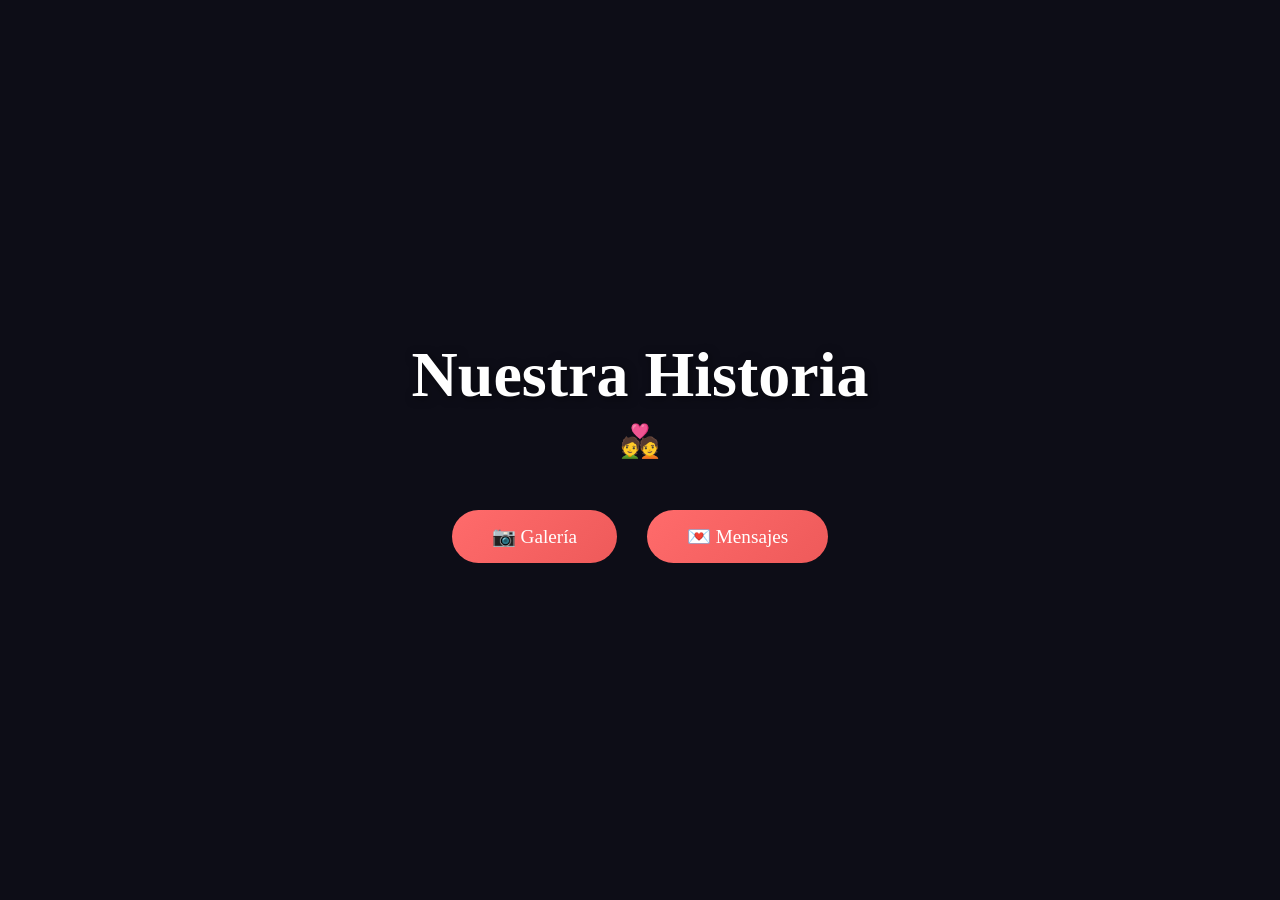
<file: index.html>
<!DOCTYPE html>
<html lang="es">
<head>
    <meta charset="UTF-8">
    <meta name="viewport" content="width=device-width, initial-scale=1.0">
    <title>Nuestra Historia - Portada</title>
    <link rel="stylesheet" href="style.css">
</head>

<body>
    <!-- Video de fondo -->
    <video autoplay muted loop id="video-fondo">
        <source src="video.mp4" type="video/mp4">
    </video>

    <!-- Capa oscura sobre el video -->
    <div class="capa-oscura"></div>

    <!-- Contenido principal -->
    <div class="contenido-portada">
        <h1 class="titulo-principal">Nuestra Historia</h1>
        <h2 class="subtitulo"> 💑</h2>
        
        <div class="botones-navegacion">
            <a href="gallery.html" class="btn">📷 Galería</a>
            <a href="messages.html" class="btn">💌 Mensajes</a>
        </div>
    </div>
</body>
</html>
</file>
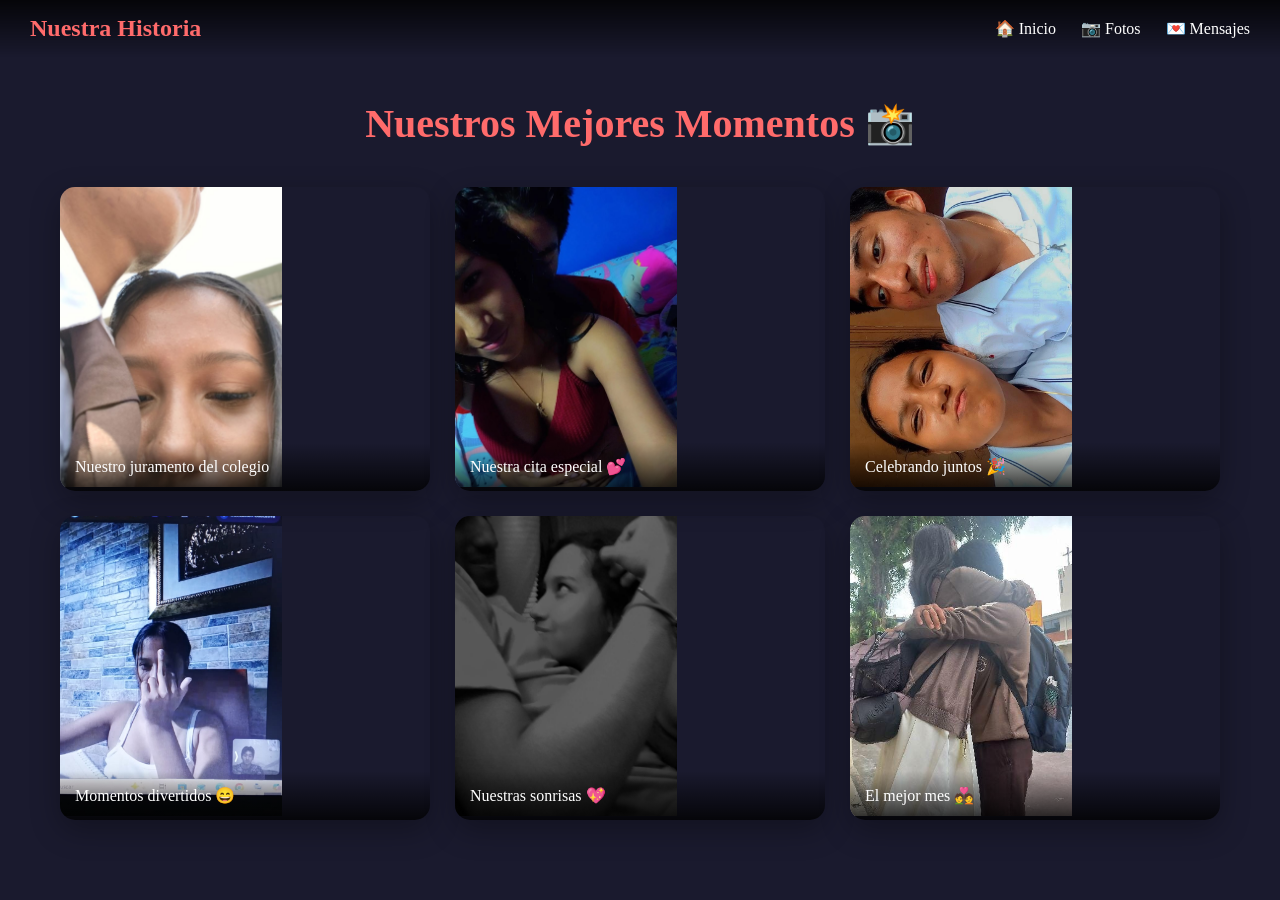
<file: gallery.html>
<!DOCTYPE html>
<html lang="es">
<head>
    <meta charset="UTF-8">
    <meta name="viewport" content="width=device-width, initial-scale=1.0">
    <title>Nuestra Galería</title>
    <link rel="stylesheet" href="style.css">
</head>

<body>
    <!-- Menú de navegación -->
    <nav class="menu-superior">
        <a href="index.html" class="logo"> Nuestra Historia</a>
        <div class="enlaces">
            <a href="index.html">🏠 Inicio</a>
            <a href="gallery.html">📷 Fotos</a>
            <a href="messages.html">💌 Mensajes</a>
        </div>
    </nav>

    <!-- Galería de fotos -->
    <div class="galeria-container">
        <h2 class="titulo-seccion">Nuestros Mejores Momentos 📸</h2>
        
        <div class="galeria">
            <!-- Foto 1 -->
            <div class="foto-item">
                <img src="foto15.jpeg" alt="Momento especial 1">
                <div class="pie-foto"> Nuestro juramento del colegio</div>
            </div>
            
            <!-- Foto 2 -->
            <div class="foto-item">
                <img src="foto16.jpeg" alt="Momento especial 2">
                <div class="pie-foto">Nuestra cita especial 💕</div>
            </div>
            
            <!-- Foto 3 -->
            <div class="foto-item">
                <img src="foto12.jpeg" alt="Momento especial 3">
                <div class="pie-foto"> Celebrando juntos 🎉</div>
            </div>
            
            <!-- Foto 4 -->
            <div class="foto-item">
                <img src="foto13.jpeg" alt="Momento especial 4">
                <div class="pie-foto">Momentos divertidos 😄</div>
            </div>
            
            <!-- Foto 5 -->
            <div class="foto-item">
                <img src="foto1.jpeg" alt="Momento especial 5">
                <div class="pie-foto">Nuestras sonrisas 💖</div>
            </div>
            
            <!-- Foto 6 -->
            <div class="foto-item">
                <img src="foto7.jpeg" alt="Momento especial 6">
                <div class="pie-foto">El mejor mes 💑</div>
            </div>
        </div>
    </div>
</body>
</html>
</file>
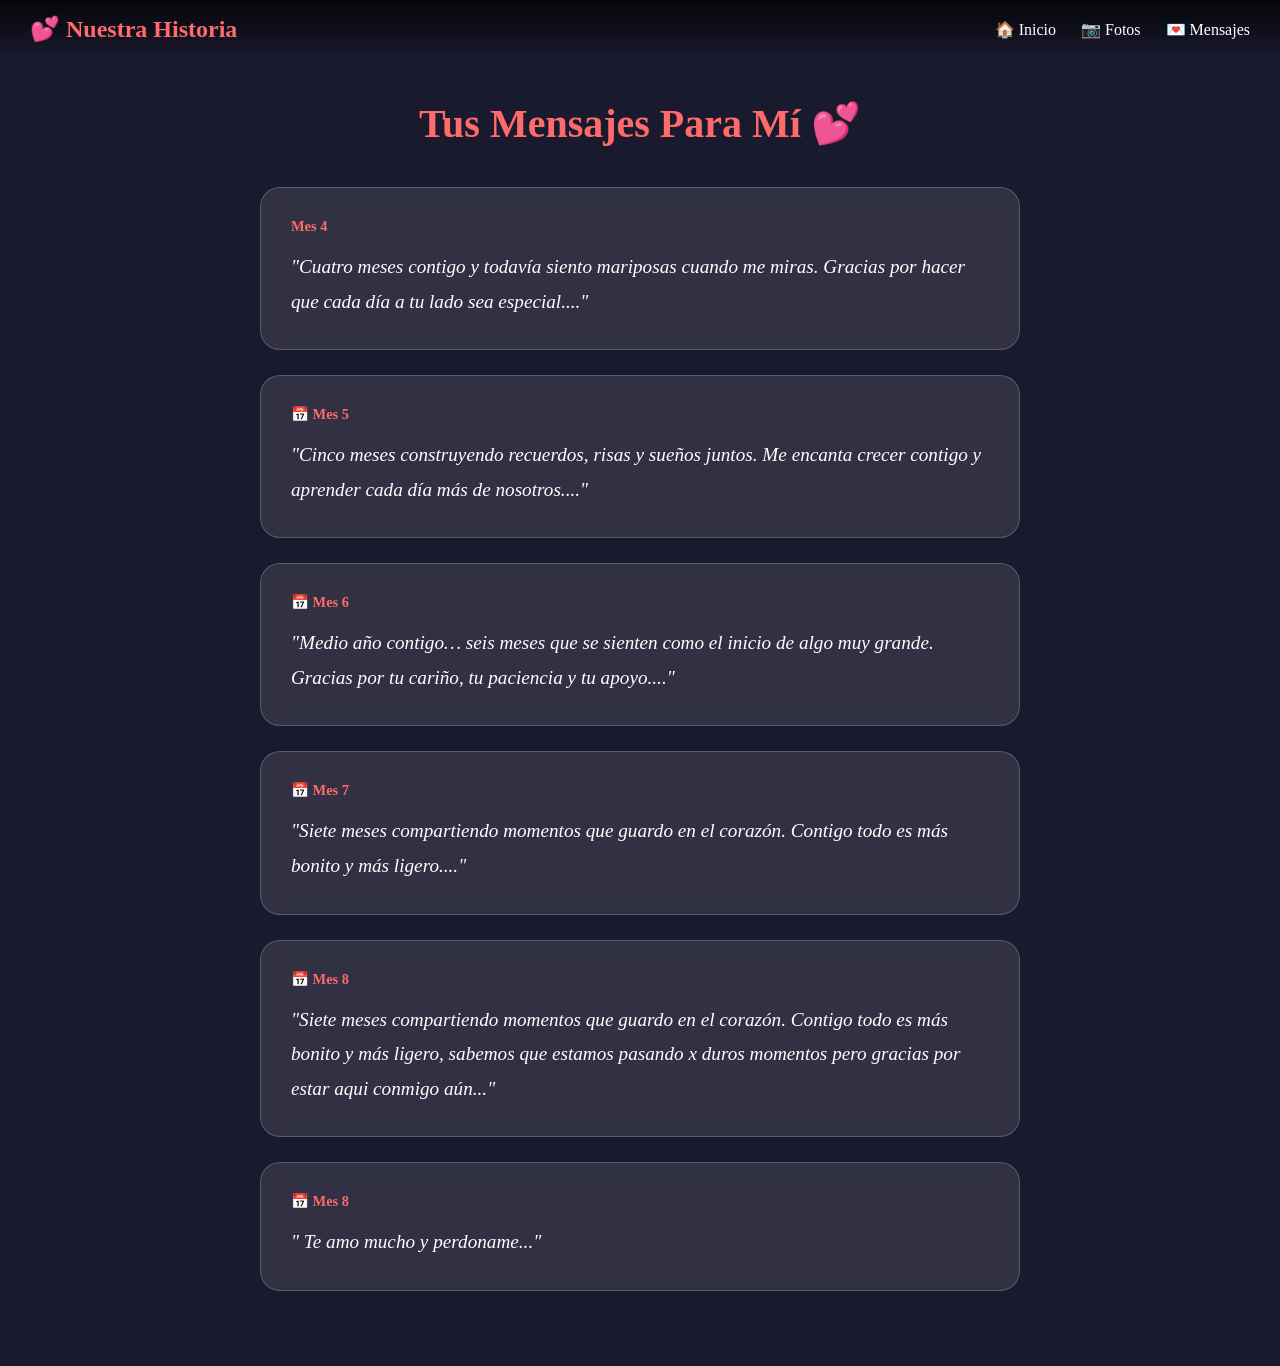
<file: messages.html>
<!DOCTYPE html>
<html lang="es">
<head>
    <meta charset="UTF-8">
    <meta name="viewport" content="width=device-width, initial-scale=1.0">
    <title>Nuestros Mensajes</title>
    <link rel="stylesheet" href="style.css">
</head>

<body>
    <!-- Menú de navegación -->
    <nav class="menu-superior">
        <a href="index.html" class="logo">💕 Nuestra Historia</a>
        <div class="enlaces">
            <a href="index.html">🏠 Inicio</a>
            <a href="gallery.html">📷 Fotos</a>
            <a href="messages.html">💌 Mensajes</a>
        </div>
    </nav>

    <!-- Sección de mensajes -->
    <div class="mensajes-container">
        <h2 class="titulo-seccion">Tus Mensajes Para Mí 💕</h2>
        
        <!-- Mensaje 1 -->
        <div class="mensaje-card">
            <div class="fecha"> Mes 4</div>
            <p class="texto-mensaje">"Cuatro meses contigo y todavía siento mariposas cuando me miras. Gracias por hacer que cada día a tu lado sea especial...."</p>
        </div>
        
        <!-- Mensaje 2 -->
        <div class="mensaje-card">
            <div class="fecha">📅 Mes 5</div>
            <p class="texto-mensaje">"Cinco meses construyendo recuerdos, risas y sueños juntos. Me encanta crecer contigo y aprender cada día más de nosotros...."</p>
        </div>
        
        <!-- Mensaje 3 -->
        <div class="mensaje-card">
            <div class="fecha">📅 Mes 6</div>
            <p class="texto-mensaje">"Medio año contigo… seis meses que se sienten como el inicio de algo muy grande. Gracias por tu cariño, tu paciencia y tu apoyo...."</p>
        </div>
        
        <!-- Mensaje 4 -->
        <div class="mensaje-card">
            <div class="fecha">📅 Mes 7</div>
            <p class="texto-mensaje">"Siete meses compartiendo momentos que guardo en el corazón. Contigo todo es más bonito y más ligero...."</p>
        </div>
        
        <!-- Mensaje 5 -->
        <div class="mensaje-card">
            <div class="fecha">📅 Mes 8</div>
            <p class="texto-mensaje">"Siete meses compartiendo momentos que guardo en el corazón. Contigo todo es más bonito y más ligero, sabemos que estamos pasando x duros momentos pero gracias por estar aqui conmigo aún..."</p>
        </div>

          <!-- Mensaje 6 -->
        <div class="mensaje-card">
            <div class="fecha">📅 Mes 8</div>
            <p class="texto-mensaje">" Te amo mucho y perdoname..."</p>
        </div>
    </div>
</body>
</html>
</file>
<file: style.css>
/* Reset básico */
* {
    margin: 0;
    padding: 0;
    box-sizing: border-box;
}

body {
    font-family: 'Georgia', serif;
    background-color: #1a1a2e;
    color: white;
    min-height: 100vh;
}

/* ===== VIDEÓ DE FONDO ===== */
#video-fondo {
    position: fixed;
    top: 0;
    left: 0;
    width: 100%;
    height: 100%;
    object-fit: cover;
    z-index: -2;
}

.capa-oscura {
    position: fixed;
    top: 0;
    left: 0;
    width: 100%;
    height: 100%;
    background: rgba(0, 0, 0, 0.5);
    z-index: -1;
}

/* ===== CONTENIDO PORTADA ===== */
.contenido-portada {
    min-height: 100vh;
    display: flex;
    flex-direction: column;
    align-items: center;
    justify-content: center;
    text-align: center;
    padding: 20px;
}

.titulo-principal {
    font-size: 4rem;
    color: #fff;
    text-shadow: 2px 2px 10px rgba(0,0,0,0.5);
    margin-bottom: 10px;
}

.subtitulo {
    font-size: 2rem;
    color: #ff6b6b;
    margin-bottom: 50px;
}

.botones-navegacion {
    display: flex;
    gap: 30px;
}

.btn {
    padding: 15px 40px;
    font-size: 1.2rem;
    text-decoration: none;
    color: white;
    background: linear-gradient(135deg, #ff6b6b, #ee5a5a);
    border-radius: 30px;
    transition: transform 0.3s ease, box-shadow 0.3s ease;
}

.btn:hover {
    transform: scale(1.1);
    box-shadow: 0 10px 30px rgba(255, 107, 107, 0.4);
}

/* ===== MENÚ SUPERIOR ===== */
.menu-superior {
    position: fixed;
    top: 0;
    left: 0;
    width: 100%;
    padding: 15px 30px;
    display: flex;
    justify-content: space-between;
    align-items: center;
    background: linear-gradient(to bottom, rgba(0,0,0,0.8), transparent);
    z-index: 100;
}

.menu-superior .logo {
    font-size: 1.5rem;
    color: #ff6b6b;
    text-decoration: none;
    font-weight: bold;
}

.menu-superior .enlaces {
    display: flex;
    gap: 25px;
}

.menu-superior a {
    color: white;
    text-decoration: none;
    font-size: 1rem;
    transition: color 0.3s ease;
}

.menu-superior a:hover {
    color: #ff6b6b;
}

/* ===== GALERÍA ===== */
.galeria-container {
    padding: 100px 20px 50px;
    max-width: 1200px;
    margin: 0 auto;
}

.titulo-seccion {
    text-align: center;
    font-size: 2.5rem;
    margin-bottom: 40px;
    color: #ff6b6b;
}

.galeria {
    display: grid;
    grid-template-columns: repeat(auto-fit, minmax(300px, 1fr));
    gap: 25px;
}

.foto-item {
    position: relative;
    border-radius: 15px;
    overflow: hidden;
    box-shadow: 0 10px 30px rgba(0,0,0,0.3);
    transition: transform 0.3s ease;
}

.foto-item:hover {
    transform: scale(1.05);
}

.foto-item img {
    width: 60%;
    height: 300px;
    object-fit: cover;
}

.pie-foto {
    position: absolute;
    bottom: 0;
    left: 0;
    width: 100%;
    padding: 15px;
    background: linear-gradient(transparent, rgba(0,0,0,0.8));
    color: white;
    font-size: 1rem;
}

/* ===== MENSAJES ===== */
.mensajes-container {
    padding: 100px 20px 50px;
    max-width: 800px;
    margin: 0 auto;
}

.mensaje-card {
    background: rgba(255, 255, 255, 0.1);
    backdrop-filter: blur(10px);
    border-radius: 20px;
    padding: 30px;
    margin-bottom: 25px;
    border: 1px solid rgba(255, 255, 255, 0.2);
    transition: transform 0.3s ease;
}

.mensaje-card:hover {
    transform: translateX(10px);
    background: rgba(255, 255, 255, 0.15);
}

.fecha {
    color: #ff6b6b;
    font-size: 0.9rem;
    margin-bottom: 15px;
    font-weight: bold;
}

.texto-mensaje {
    font-size: 1.2rem;
    line-height: 1.8;
    font-style: italic;
}

/* ===== RESPONSIVE ===== */
@media (max-width: 768px) {
    .titulo-principal { font-size: 2.5rem; }
    .subtitulo { font-size: 1.5rem; }
    .botones-navegacion { flex-direction: column; }
    .menu-superior { flex-direction: column; gap: 10px; }
    .galeria { grid-template-columns: 1fr; }
}
</file>
